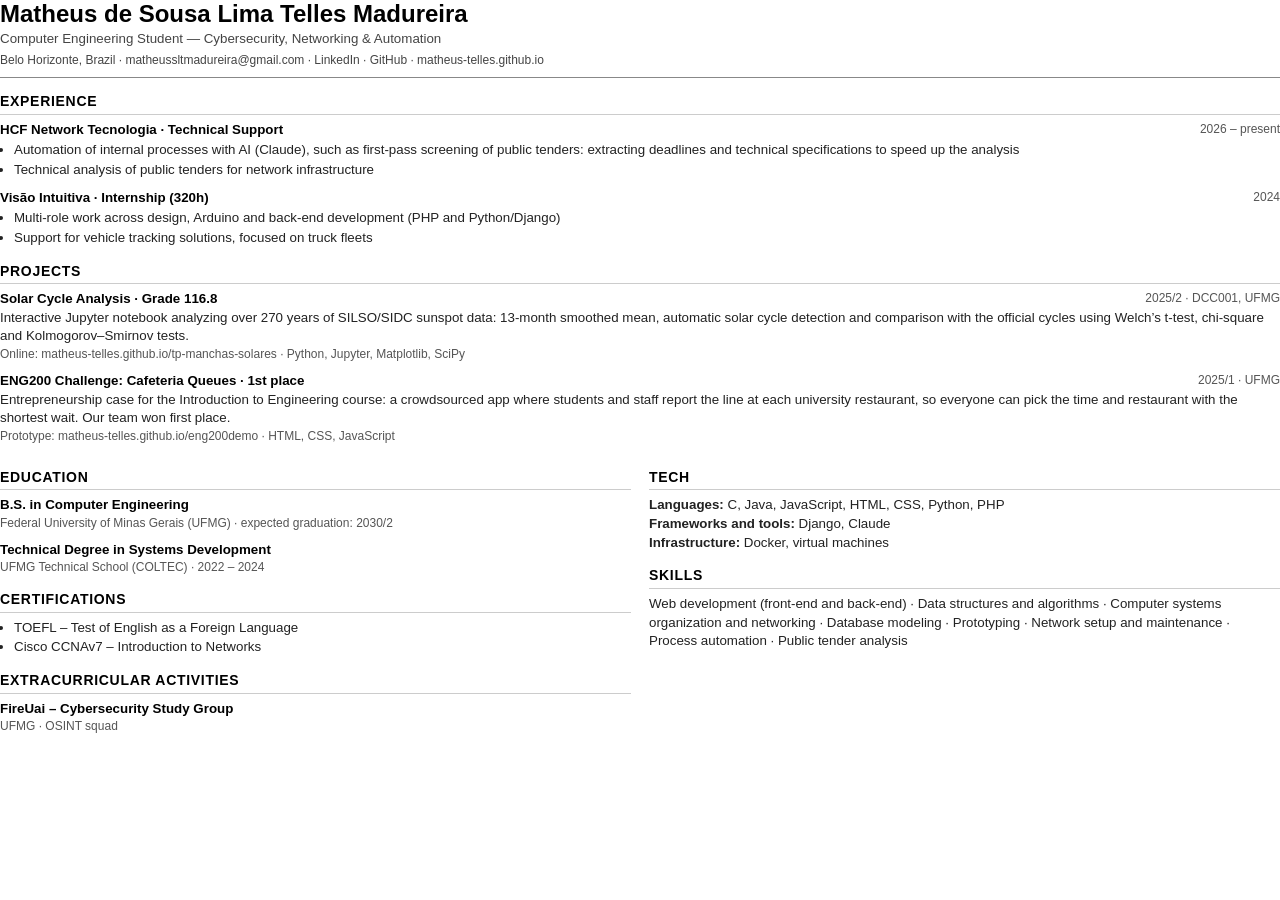
<file: curriculo-en.html>
<!DOCTYPE html>
<html lang="en">

<head>
   <meta charset="UTF-8" />
   <title>Résumé – Matheus Telles</title>
   <!-- Fonte do curriculo-en.pdf (versão em inglês de curriculo.html). Para regenerar, imprima esta página em A4 sem margens extras. -->
   <style>
      @page { size: A4; margin: 14mm 16mm; }
      * { margin: 0; padding: 0; box-sizing: border-box; }
      body { font-family: Arial, Helvetica, 'Liberation Sans', sans-serif; font-size: 10pt; line-height: 1.4; color: #222; }
      a { color: inherit; text-decoration: none; }
      header { border-bottom: 1px solid #888; padding-bottom: 8px; margin-bottom: 10px; }
      h1 { font-size: 18pt; line-height: 1.15; color: #000; }
      .tagline { color: #444; margin-top: 2px; }
      .contato { margin-top: 4px; font-size: 9pt; color: #444; }
      h2 { font-size: 10.5pt; text-transform: uppercase; letter-spacing: 0.05em; color: #000; border-bottom: 1px solid #ccc; padding-bottom: 2px; margin: 14px 0 6px; }
      .item { margin-bottom: 9px; break-inside: avoid; }
      .item-topo { display: flex; justify-content: space-between; gap: 12px; }
      .item h3 { font-size: 10pt; color: #000; }
      .data { color: #555; font-size: 9pt; white-space: nowrap; }
      .sub { color: #555; font-size: 9pt; }
      ul { padding-left: 14px; margin-top: 2px; }
      li { margin-bottom: 1px; }
      .link { font-size: 9pt; color: #555; }
      .colunas { display: grid; grid-template-columns: 1fr 1fr; gap: 0 18px; }
   </style>
</head>

<body>
   <header>
      <div>
         <h1>Matheus de Sousa Lima Telles Madureira</h1>
         <p class="tagline">Computer Engineering Student — Cybersecurity, Networking &amp; Automation</p>
      </div>
      <p class="contato">
         Belo Horizonte, Brazil ·
         <a href="mailto:matheussltmadureira@gmail.com">matheussltmadureira@gmail.com</a> ·
         <a href="https://www.linkedin.com/in/matheussltelles/">LinkedIn</a> ·
         <a href="https://github.com/matheus-telles">GitHub</a> ·
         <a href="https://matheus-telles.github.io/">matheus-telles.github.io</a>
      </p>
   </header>

   <h2>Experience</h2>
   <div class="item">
      <div class="item-topo">
         <h3>HCF Network Tecnologia · Technical Support</h3><span class="data">2026 – present</span>
      </div>
      <ul>
         <li>Automation of internal processes with AI (Claude), such as first-pass screening of public tenders: extracting deadlines and technical specifications to speed up the analysis</li>
         <li>Technical analysis of public tenders for network infrastructure</li>
      </ul>
   </div>
   <div class="item">
      <div class="item-topo">
         <h3>Visão Intuitiva · Internship (320h)</h3><span class="data">2024</span>
      </div>
      <ul>
         <li>Multi-role work across design, Arduino and back-end development (PHP and Python/Django)</li>
         <li>Support for vehicle tracking solutions, focused on truck fleets</li>
      </ul>
   </div>

   <h2>Projects</h2>
   <div class="item">
      <div class="item-topo">
         <h3>Solar Cycle Analysis · Grade 116.8</h3><span class="data">2025/2 · DCC001, UFMG</span>
      </div>
      <p>Interactive Jupyter notebook analyzing over 270 years of SILSO/SIDC sunspot data: 13-month smoothed mean, automatic solar cycle detection and comparison with the official cycles using Welch’s t-test, chi-square and Kolmogorov–Smirnov tests.</p>
      <p class="link">Online: <a href="https://matheus-telles.github.io/tp-manchas-solares/lab/index.html?path=TP_Matheus_de_Sousa.ipynb">matheus-telles.github.io/tp-manchas-solares</a> · Python, Jupyter, Matplotlib, SciPy</p>
   </div>
   <div class="item">
      <div class="item-topo">
         <h3>ENG200 Challenge: Cafeteria Queues · 1st place</h3><span class="data">2025/1 · UFMG</span>
      </div>
      <p>Entrepreneurship case for the Introduction to Engineering course: a crowdsourced app where students and staff report the line at each university restaurant, so everyone can pick the time and restaurant with the shortest wait. Our team won first place.</p>
      <p class="link">Prototype: <a href="https://matheus-telles.github.io/eng200demo/">matheus-telles.github.io/eng200demo</a> · HTML, CSS, JavaScript</p>
   </div>

   <div class="colunas">
      <div>
         <h2>Education</h2>
         <div class="item">
            <h3>B.S. in Computer Engineering</h3>
            <p class="sub">Federal University of Minas Gerais (UFMG) · expected graduation: 2030/2</p>
         </div>
         <div class="item">
            <h3>Technical Degree in Systems Development</h3>
            <p class="sub">UFMG Technical School (COLTEC) · 2022 – 2024</p>
         </div>

         <h2>Certifications</h2>
         <ul>
            <li>TOEFL – Test of English as a Foreign Language</li>
            <li>Cisco CCNAv7 – Introduction to Networks</li>
         </ul>

         <h2>Extracurricular Activities</h2>
         <div class="item">
            <h3>FireUai – Cybersecurity Study Group</h3>
            <p class="sub">UFMG · OSINT squad</p>
         </div>
      </div>
      <div>
         <h2>Tech</h2>
         <p><strong>Languages:</strong> C, Java, JavaScript, HTML, CSS, Python, PHP</p>
         <p><strong>Frameworks and tools:</strong> Django, Claude</p>
         <p><strong>Infrastructure:</strong> Docker, virtual machines</p>

         <h2>Skills</h2>
         <p>Web development (front-end and back-end) · Data structures and algorithms · Computer systems organization and networking · Database modeling · Prototyping · Network setup and maintenance · Process automation · Public tender analysis</p>
      </div>
   </div>
</body>

</html>
</file>
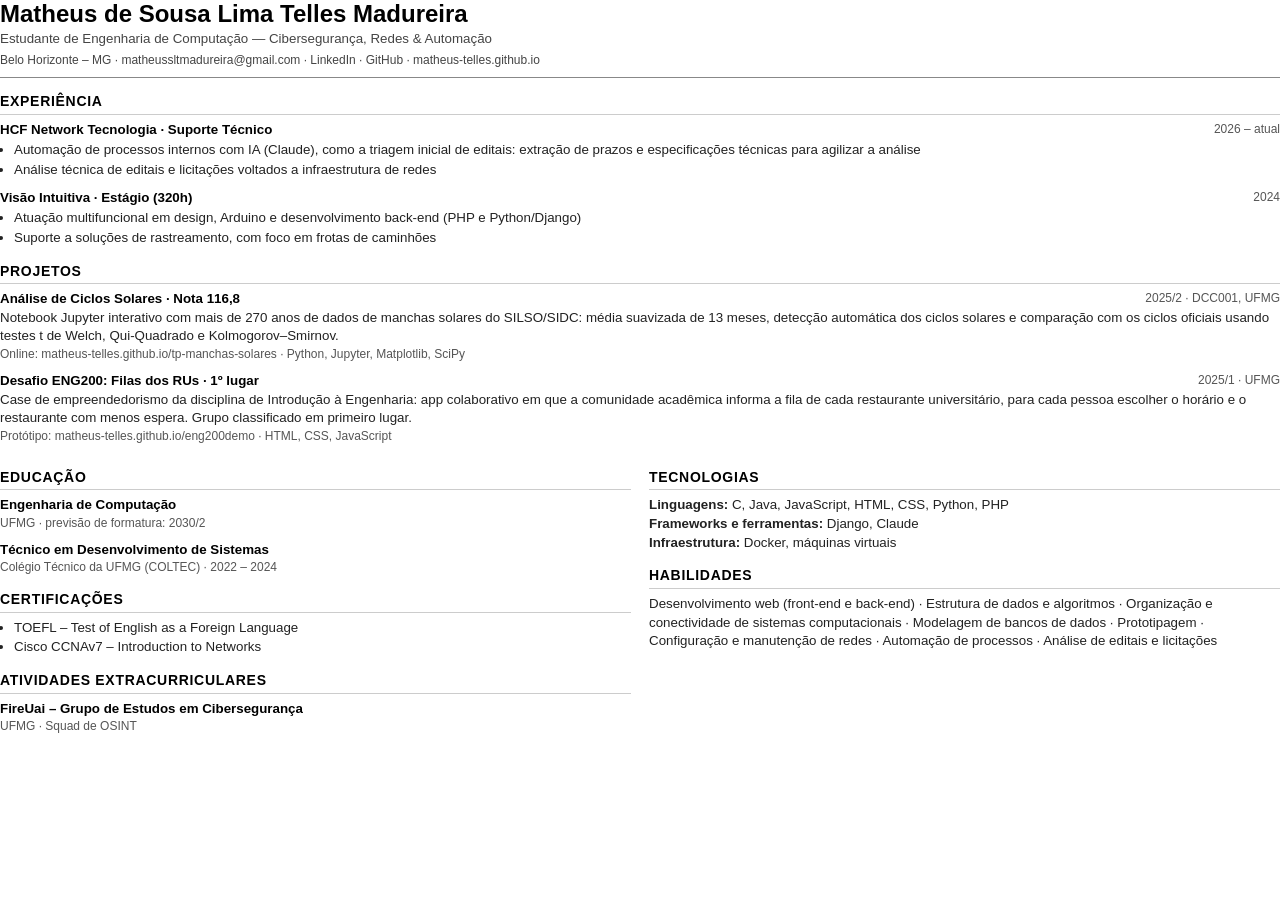
<file: curriculo.html>
<!DOCTYPE html>
<html lang="pt-BR">

<head>
   <meta charset="UTF-8" />
   <title>Currículo – Matheus Telles</title>
   <!-- Fonte do curriculo.pdf. Para regenerar, imprima esta página em A4 sem margens extras. -->
   <style>
      @page { size: A4; margin: 14mm 16mm; }
      * { margin: 0; padding: 0; box-sizing: border-box; }
      body { font-family: Arial, Helvetica, 'Liberation Sans', sans-serif; font-size: 10pt; line-height: 1.4; color: #222; }
      a { color: inherit; text-decoration: none; }
      header { border-bottom: 1px solid #888; padding-bottom: 8px; margin-bottom: 10px; }
      h1 { font-size: 18pt; line-height: 1.15; color: #000; }
      .tagline { color: #444; margin-top: 2px; }
      .contato { margin-top: 4px; font-size: 9pt; color: #444; }
      h2 { font-size: 10.5pt; text-transform: uppercase; letter-spacing: 0.05em; color: #000; border-bottom: 1px solid #ccc; padding-bottom: 2px; margin: 14px 0 6px; }
      .item { margin-bottom: 9px; break-inside: avoid; }
      .item-topo { display: flex; justify-content: space-between; gap: 12px; }
      .item h3 { font-size: 10pt; color: #000; }
      .data { color: #555; font-size: 9pt; white-space: nowrap; }
      .sub { color: #555; font-size: 9pt; }
      ul { padding-left: 14px; margin-top: 2px; }
      li { margin-bottom: 1px; }
      .link { font-size: 9pt; color: #555; }
      .colunas { display: grid; grid-template-columns: 1fr 1fr; gap: 0 18px; }
   </style>
</head>

<body>
   <header>
      <div>
         <h1>Matheus de Sousa Lima Telles Madureira</h1>
         <p class="tagline">Estudante de Engenharia de Computação — Cibersegurança, Redes &amp; Automação</p>
      </div>
      <p class="contato">
         Belo Horizonte – MG ·
         <a href="mailto:matheussltmadureira@gmail.com">matheussltmadureira@gmail.com</a> ·
         <a href="https://www.linkedin.com/in/matheussltelles/">LinkedIn</a> ·
         <a href="https://github.com/matheus-telles">GitHub</a> ·
         <a href="https://matheus-telles.github.io/">matheus-telles.github.io</a>
      </p>
   </header>

   <h2>Experiência</h2>
   <div class="item">
      <div class="item-topo">
         <h3>HCF Network Tecnologia · Suporte Técnico</h3><span class="data">2026 – atual</span>
      </div>
      <ul>
         <li>Automação de processos internos com IA (Claude), como a triagem inicial de editais: extração de prazos e especificações técnicas para agilizar a análise</li>
         <li>Análise técnica de editais e licitações voltados a infraestrutura de redes</li>
      </ul>
   </div>
   <div class="item">
      <div class="item-topo">
         <h3>Visão Intuitiva · Estágio (320h)</h3><span class="data">2024</span>
      </div>
      <ul>
         <li>Atuação multifuncional em design, Arduino e desenvolvimento back-end (PHP e Python/Django)</li>
         <li>Suporte a soluções de rastreamento, com foco em frotas de caminhões</li>
      </ul>
   </div>

   <h2>Projetos</h2>
   <div class="item">
      <div class="item-topo">
         <h3>Análise de Ciclos Solares · Nota 116,8</h3><span class="data">2025/2 · DCC001, UFMG</span>
      </div>
      <p>Notebook Jupyter interativo com mais de 270 anos de dados de manchas solares do SILSO/SIDC: média suavizada de 13 meses, detecção automática dos ciclos solares e comparação com os ciclos oficiais usando testes t de Welch, Qui-Quadrado e Kolmogorov–Smirnov.</p>
      <p class="link">Online: <a href="https://matheus-telles.github.io/tp-manchas-solares/lab/index.html?path=TP_Matheus_de_Sousa.ipynb">matheus-telles.github.io/tp-manchas-solares</a> · Python, Jupyter, Matplotlib, SciPy</p>
   </div>
   <div class="item">
      <div class="item-topo">
         <h3>Desafio ENG200: Filas dos RUs · 1º lugar</h3><span class="data">2025/1 · UFMG</span>
      </div>
      <p>Case de empreendedorismo da disciplina de Introdução à Engenharia: app colaborativo em que a comunidade acadêmica informa a fila de cada restaurante universitário, para cada pessoa escolher o horário e o restaurante com menos espera. Grupo classificado em primeiro lugar.</p>
      <p class="link">Protótipo: <a href="https://matheus-telles.github.io/eng200demo/">matheus-telles.github.io/eng200demo</a> · HTML, CSS, JavaScript</p>
   </div>

   <div class="colunas">
      <div>
         <h2>Educação</h2>
         <div class="item">
            <h3>Engenharia de Computação</h3>
            <p class="sub">UFMG · previsão de formatura: 2030/2</p>
         </div>
         <div class="item">
            <h3>Técnico em Desenvolvimento de Sistemas</h3>
            <p class="sub">Colégio Técnico da UFMG (COLTEC) · 2022 – 2024</p>
         </div>

         <h2>Certificações</h2>
         <ul>
            <li>TOEFL – Test of English as a Foreign Language</li>
            <li>Cisco CCNAv7 – Introduction to Networks</li>
         </ul>

         <h2>Atividades Extracurriculares</h2>
         <div class="item">
            <h3>FireUai – Grupo de Estudos em Cibersegurança</h3>
            <p class="sub">UFMG · Squad de OSINT</p>
         </div>
      </div>
      <div>
         <h2>Tecnologias</h2>
         <p><strong>Linguagens:</strong> C, Java, JavaScript, HTML, CSS, Python, PHP</p>
         <p><strong>Frameworks e ferramentas:</strong> Django, Claude</p>
         <p><strong>Infraestrutura:</strong> Docker, máquinas virtuais</p>

         <h2>Habilidades</h2>
         <p>Desenvolvimento web (front-end e back-end) · Estrutura de dados e algoritmos · Organização e conectividade de sistemas computacionais · Modelagem de bancos de dados · Prototipagem · Configuração e manutenção de redes · Automação de processos · Análise de editais e licitações</p>
      </div>
   </div>
</body>

</html>
</file>
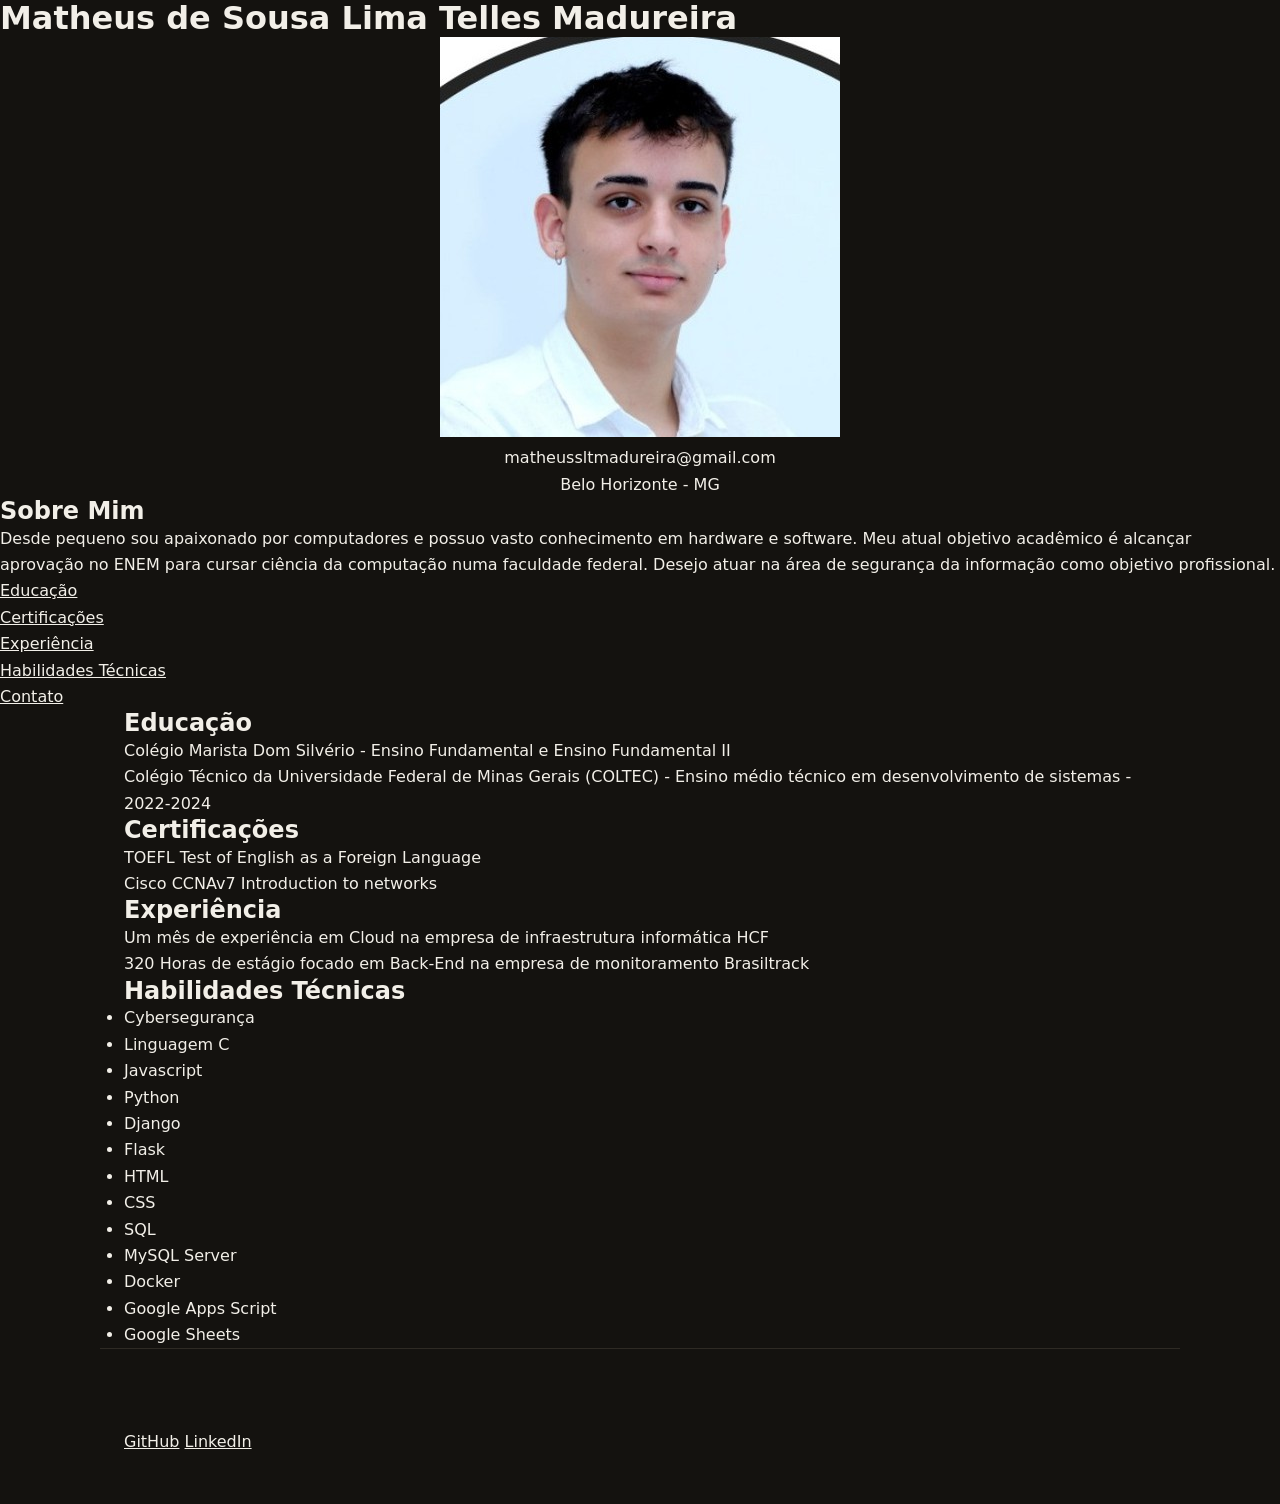
<file: curriculum.html>
<!DOCTYPE html>
<html lang="en">
  <head>
    <meta charset="UTF-8" />
    <meta name="viewport" content="width=device-width, initial-scale=1.0" />
    <link rel="stylesheet" href="style.css" />
    <link
      href="https://fonts.googleapis.com/css2?family=Poppins:wght@400;700&display=swap"
      rel="stylesheet"
    />
    <link
      href="https://fonts.googleapis.com/css2?family=Roboto:wght@400;500;700&display=swap"
      rel="stylesheet"
    />
    <title>Matheus Telles</title>
  </head>
  <body>
    <header>
      <h1>Matheus de Sousa Lima Telles Madureira</h1>
      <div class="info" align="center">
        <img src="foto.jpg" alt="Eu" class="imagem" />
        <p>matheussltmadureira@gmail.com</p>
        <p>Belo Horizonte - MG</p>
      </div>

      <h2>Sobre Mim</h2>
      <p>
        Desde pequeno sou apaixonado por computadores e possuo vasto
        conhecimento em hardware e software. Meu atual objetivo acadêmico é
        alcançar aprovação no ENEM para cursar ciência da computação numa
        faculdade federal. Desejo atuar na área de segurança da informação como
        objetivo profissional.
      </p>
    </header>

    <nav class="menu">
      <ul>
        <li><a href="#educacao">Educação</a></li>
        <li><a href="#certificacoes">Certificações</a></li>
        <li><a href="#experiencia">Experiência</a></li>
        <li><a href="#habilidades">Habilidades Técnicas</a></li>
        <li><a href="#contato">Contato</a></li>
      </ul>
    </nav>

    <main>
      <section id="educacao" class="educacao">
        <h2>Educação</h2>
        <p>
          Colégio Marista Dom Silvério - Ensino Fundamental e Ensino Fundamental
          II
        </p>
        <p>
          Colégio Técnico da Universidade Federal de Minas Gerais (COLTEC) -
          Ensino médio técnico em desenvolvimento de sistemas - 2022-2024
        </p>
      </section>

      <section id="certificacoes" class="certificacoes">
        <h2>Certificações</h2>
        <p>TOEFL Test of English as a Foreign Language</p>
        <p>Cisco CCNAv7 Introduction to networks</p>
      </section>

      <section id="experiencia" class="experiencia">
        <h2>Experiência</h2>
        <p>
          Um mês de experiência em Cloud na empresa de infraestrutura
          informática HCF
        </p>
        <p>
          320 Horas de estágio focado em Back-End na empresa de monitoramento
          Brasiltrack
        </p>
      </section>

      <section id="habilidades" class="habilidades-tecnicas">
        <h2>Habilidades Técnicas</h2>
        <ul>
          <li>Cybersegurança</li>
          <li>Linguagem C</li>
          <li>Javascript</li>
          <li>Python</li>
          <li>Django</li>
          <li>Flask</li>
          <li>HTML</li>
          <li>CSS</li>
          <li>SQL</li>
          <li>MySQL Server</li>
          <li>Docker</li>
          <li>Google Apps Script</li>
          <li>Google Sheets</li>
        </ul>
      </section>
    </main>

    <footer id="contato">
      <a href="https://github.com/matheus-telles">GitHub</a>
      <a href="https://www.linkedin.com/in/matheus-telles-32a8b126a/"
        >LinkedIn</a
      >
    </footer>
  </body>
</html>
</file>
<file: style.css>
:root {
    --bg: #14120f;
    --bg-alt: #1c1915;
    --border: #2e2a24;
    --text: #f2efe8;
    --text-dim: #a8a197;
    --accent: #d9740a;        /* marcas do gráfico (validado sobre --bg) */
    --accent-text: #f5a524;   /* textos e detalhes em destaque */
    --accent-soft: rgba(245, 165, 36, 0.12);
    --titulo: 'Space Grotesk', system-ui, sans-serif;
    --largura: 1080px;
}

* {
    margin: 0;
    padding: 0;
    box-sizing: border-box;
}

html {
    scroll-behavior: smooth;
    scroll-padding-top: 72px;
}

body {
    font-family: 'Inter', system-ui, sans-serif;
    background-color: var(--bg);
    color: var(--text);
    line-height: 1.65;
    -webkit-font-smoothing: antialiased;
}

a {
    color: inherit;
}

h1,
h2,
h3 {
    font-family: var(--titulo);
    line-height: 1.15;
}

/* Navbar */
.navbar {
    position: sticky;
    top: 0;
    z-index: 100;
    background-color: rgba(20, 18, 15, 0.85);
    backdrop-filter: blur(10px);
    border-bottom: 1px solid var(--border);
}

.nav-container {
    max-width: var(--largura);
    margin: 0 auto;
    padding: 0.9rem 1.5rem;
    display: flex;
    align-items: center;
    justify-content: space-between;
}

.nav-logo {
    font-family: var(--titulo);
    font-weight: 700;
    font-size: 1.1rem;
    text-decoration: none;
}

.nav-logo span {
    color: var(--accent-text);
}

.nav-direita {
    display: flex;
    align-items: center;
    gap: 1.6rem;
}

.nav-links {
    list-style: none;
    display: flex;
    gap: 1.6rem;
}

.nav-link {
    text-decoration: none;
    font-size: 0.92rem;
    color: var(--text-dim);
    transition: color 0.2s;
}

.nav-link:hover,
.nav-link.active {
    color: var(--text);
}

.idioma {
    background: none;
    border: 1px solid var(--border);
    border-radius: 6px;
    padding: 0.2rem 0.6rem;
    color: var(--text);
    font: inherit;
    font-size: 0.8rem;
    font-weight: 600;
    cursor: pointer;
}

.idioma:hover {
    border-color: var(--accent-text);
    color: var(--accent-text);
}

.nav-toggle {
    display: none;
    flex-direction: column;
    gap: 5px;
    background: none;
    border: none;
    cursor: pointer;
    padding: 0.5rem;
}

.nav-toggle span {
    width: 22px;
    height: 2px;
    background-color: var(--text);
}

/* Hero */
.hero {
    max-width: var(--largura);
    margin: 0 auto;
    padding: 5.5rem 1.5rem 4.5rem;
    display: grid;
    grid-template-columns: 1.05fr 1fr;
    gap: 3.5rem;
    align-items: center;
}

.foto {
    display: block;
    width: 96px;
    height: 96px;
    border-radius: 50%;
    object-fit: cover;
    border: 2px solid var(--accent-text);
    margin-bottom: 1.8rem;
}

.sobre {
    max-width: 44ch;
    margin-bottom: 2rem;
    color: var(--text);
    font-size: 1rem;
}

.location {
    display: flex;
    align-items: center;
    gap: 0.5rem;
    margin: -1rem 0 2rem;
    color: var(--text-dim);
    font-size: 0.92rem;
}

.location::before {
    content: "";
    width: 6px;
    height: 6px;
    border-radius: 50%;
    background-color: var(--accent-text);
}

.hero h1 {
    font-size: clamp(2.8rem, 6vw, 4.4rem);
    font-weight: 700;
    letter-spacing: -0.02em;
}

.tagline {
    margin: 1rem 0 1rem;
    font-size: 1.15rem;
    color: var(--text-dim);
    max-width: 34ch;
}

.hero-actions {
    display: flex;
    flex-wrap: wrap;
    gap: 0.6rem;
}

.btn {
    display: inline-block;
    padding: 0.6rem 1.15rem;
    border-radius: 8px;
    text-decoration: none;
    font-weight: 600;
    font-size: 0.9rem;
    transition: background-color 0.2s, border-color 0.2s, color 0.2s, transform 0.2s;
}

.btn-primary {
    background-color: var(--accent-text);
    color: #1a1206;
}

.btn-primary:hover {
    background-color: #ffbb45;
    transform: translateY(-2px);
}

.btn-secondary {
    border: 1px solid var(--border);
    color: var(--text);
}

.btn-secondary:hover {
    border-color: var(--accent-text);
    color: var(--accent-text);
    transform: translateY(-2px);
}

.hero-grafico {
    display: flex;
    flex-direction: column;
    gap: 0.6rem;
}

.hero-grafico-link {
    align-self: flex-end;
    font-size: 0.85rem;
    color: var(--text-dim);
    text-decoration: none;
}

.hero-grafico-link:hover {
    color: var(--accent-text);
}

/* Gráfico das manchas solares */
.grafico-manchas {
    position: relative;
    padding: 1rem 1rem 0.6rem;
    background-color: var(--bg-alt);
    border: 1px solid var(--border);
    border-radius: 12px;
}

.grafico-manchas figcaption {
    font-size: 0.8rem;
    color: var(--text-dim);
    margin-bottom: 0.4rem;
}

.grafico-manchas svg {
    width: 100%;
    height: auto;
    display: block;
    cursor: crosshair;
    touch-action: pan-y;
}

.grafico-manchas .area {
    fill: var(--accent);
    opacity: 0.16;
}

.grafico-manchas .linha {
    fill: none;
    stroke: var(--accent);
    stroke-width: 2;
    stroke-linejoin: round;
}

.grafico-manchas .grade {
    stroke: var(--border);
    stroke-width: 1;
}

.grafico-manchas .eixo {
    font-size: 10px;
    fill: var(--text-dim);
}

.grafico-manchas .rotulo-pico {
    font-size: 10px;
    fill: var(--text);
}

.grafico-manchas .mira {
    stroke: var(--text-dim);
    stroke-width: 1;
}

.grafico-manchas .ponto {
    fill: var(--accent);
    stroke: var(--bg-alt);
    stroke-width: 2;
}

.grafico-dica {
    position: absolute;
    top: 2.2rem;
    padding: 0.25rem 0.55rem;
    border-radius: 6px;
    background-color: var(--text);
    color: var(--bg);
    font-size: 0.78rem;
    white-space: nowrap;
    pointer-events: none;
}

/* Seções */
main {
    max-width: var(--largura);
    margin: 0 auto;
    padding: 0 1.5rem;
}

.secao {
    padding: 4rem 0;
    border-top: 1px solid var(--border);
}

.secao h2 {
    display: flex;
    align-items: baseline;
    gap: 0.9rem;
    font-size: 2rem;
    margin-bottom: 2.4rem;
}

.num {
    font-size: 0.95rem;
    font-weight: 500;
    color: var(--accent-text);
}

.rotulo {
    font-family: 'Inter', system-ui, sans-serif;
    font-size: 0.78rem;
    font-weight: 600;
    text-transform: uppercase;
    letter-spacing: 0.08em;
    color: var(--text-dim);
    margin-bottom: 0.7rem;
}

.rotulo-espacada {
    margin-top: 1.8rem;
}

.badge {
    display: inline-block;
    font-family: 'Inter', system-ui, sans-serif;
    font-size: 0.72rem;
    font-weight: 600;
    color: var(--accent-text);
    background-color: var(--accent-soft);
    padding: 0.2rem 0.6rem;
    border-radius: 999px;
    vertical-align: middle;
}

/* Projetos */
.project-card {
    display: grid;
    grid-template-columns: 1.15fr 1fr;
    gap: 2.5rem;
    align-items: center;
    padding: 1.5rem 0 3rem;
    transition: opacity 0.3s;
}

.project-card + .project-card {
    padding-top: 3rem;
    border-top: 1px dashed var(--border);
}

.project-card:nth-of-type(even) .project-media {
    order: 2;
}

.project-card.apagado {
    opacity: 0.3;
}

.project-media {
    display: block;
    border-radius: 12px;
    overflow: hidden;
    border: 1px solid var(--border);
    background-color: var(--bg-alt);
    aspect-ratio: 16 / 10;
}

.project-media img {
    display: block;
    width: 100%;
    height: 100%;
    object-fit: cover;
    object-position: top left;
    transition: transform 0.5s;
}

.project-media:hover img {
    transform: scale(1.03);
}

.meta {
    display: block;
    font-size: 0.82rem;
    color: var(--text-dim);
    margin-bottom: 0.5rem;
}

.project-texto h3 {
    font-size: 1.55rem;
    margin-bottom: 0.9rem;
}

.project-texto p {
    color: var(--text-dim);
    margin-bottom: 1.2rem;
}

.project-tags {
    display: flex;
    flex-wrap: wrap;
    gap: 0.4rem 1rem;
    margin-bottom: 1.4rem;
    font-size: 0.82rem;
    font-family: ui-monospace, 'SFMono-Regular', Menlo, monospace;
    color: var(--accent-text);
}

.project-actions {
    display: flex;
    flex-wrap: wrap;
    gap: 0.6rem;
}

.filtro-ativo {
    display: flex;
    align-items: center;
    flex-wrap: wrap;
    gap: 0.8rem;
    margin: -1.4rem 0 1.5rem;
    font-size: 0.9rem;
    color: var(--text-dim);
}

.filtro-ativo[hidden] {
    display: none;
}

.filtro-ativo strong {
    color: var(--accent-text);
}

.filtro-ativo button {
    background: none;
    border: 1px solid var(--border);
    border-radius: 6px;
    padding: 0.2rem 0.7rem;
    color: var(--text);
    font: inherit;
    font-size: 0.8rem;
    cursor: pointer;
}

/* Experiência */
.linha {
    display: grid;
    grid-template-columns: 160px 1fr;
    gap: 1.5rem;
    padding: 1.4rem 0;
}

.linha + .linha {
    border-top: 1px solid var(--border);
}

.linha-data {
    color: var(--text-dim);
    font-size: 0.9rem;
    padding-top: 0.15rem;
}

.linha h3 {
    font-size: 1.2rem;
    margin-bottom: 0.6rem;
}

.linha ul {
    list-style: none;
}

.linha li {
    position: relative;
    padding-left: 1.1rem;
    margin-bottom: 0.35rem;
    color: var(--text-dim);
}

.linha li::before {
    content: "–";
    position: absolute;
    left: 0;
    color: var(--accent-text);
}

/* Educação */
.duas-colunas {
    display: grid;
    grid-template-columns: 1.3fr 1fr;
    gap: 3rem;
}

.lista {
    list-style: none;
}

.lista li {
    padding: 0.55rem 0;
    color: var(--text-dim);
}

.lista li strong {
    color: var(--text);
    font-weight: 600;
}

.lista li + li {
    border-top: 1px solid var(--border);
}

/* Tecnologias */
.skills-dica {
    font-size: 0.88rem;
    color: var(--text-dim);
    margin: -1.4rem 0 1.8rem;
}

.chip-list {
    display: flex;
    flex-wrap: wrap;
    gap: 0.5rem;
}

.tech-chip {
    display: inline-flex;
    align-items: center;
    gap: 0.45rem;
    padding: 0.35rem 0.8rem;
    background-color: var(--bg-alt);
    border: 1px solid var(--border);
    border-radius: 8px;
    color: var(--text);
    font: inherit;
    font-size: 0.86rem;
    font-weight: 500;
}

.tech-chip i {
    font-size: 1.05rem;
}

.skills-dica .marca {
    color: var(--accent-text);
}

.tech-chip .devicon-django-plain {
    color: var(--text);
}

button.tech-chip {
    cursor: pointer;
    transition: border-color 0.2s, transform 0.2s;
}

button.tech-chip::after {
    content: "●";
    font-size: 0.55rem;
    color: var(--accent-text);
}

button.tech-chip:hover {
    border-color: var(--accent-text);
    transform: translateY(-2px);
}

button.tech-chip[aria-pressed="true"] {
    border-color: var(--accent-text);
    background-color: var(--accent-soft);
    color: var(--accent-text);
}

.areas {
    display: grid;
    grid-template-columns: repeat(2, 1fr);
    gap: 1rem;
}

.area {
    padding: 1.4rem 1.5rem 1.5rem;
    background-color: var(--bg-alt);
    border: 1px solid var(--border);
    border-radius: 12px;
}

.area h3 {
    font-size: 1.2rem;
    margin-bottom: 0.5rem;
}

.area-prova {
    color: var(--text-dim);
    font-size: 0.92rem;
    margin-bottom: 1.1rem;
}

.area-prova a {
    color: var(--accent-text);
    text-decoration: none;
    border-bottom: 1px solid rgba(245, 165, 36, 0.4);
}

.area-prova a:hover {
    border-bottom-color: var(--accent-text);
}

.area .tech-chip {
    background-color: var(--bg);
}

.tambem {
    display: flex;
    align-items: center;
    flex-wrap: wrap;
    gap: 0.5rem;
    margin-top: 1.6rem;
}

.tambem .rotulo {
    margin: 0 0.4rem 0 0;
}

/* Footer */
footer {
    max-width: var(--largura);
    margin: 0 auto;
    padding: 5rem 1.5rem 3rem;
    border-top: 1px solid var(--border);
}

.footer-text {
    font-family: var(--titulo);
    font-size: clamp(2rem, 5vw, 3rem);
    font-weight: 700;
}

.footer-email {
    display: inline-block;
    margin-top: 0.4rem;
    font-size: clamp(1rem, 2.6vw, 1.4rem);
    color: var(--accent-text);
    text-decoration: none;
    border-bottom: 1px solid transparent;
}

.footer-email:hover {
    border-bottom-color: var(--accent-text);
}

.footer-links {
    display: flex;
    gap: 1.5rem;
    margin-top: 1.5rem;
}

.footer-links a {
    color: var(--text-dim);
    text-decoration: none;
}

.footer-links a:hover {
    color: var(--text);
}

.footer-copy {
    margin-top: 3rem;
    font-size: 0.8rem;
    color: var(--text-dim);
}

/* Scroll reveal */
.reveal {
    opacity: 0;
    transform: translateY(20px);
    transition: opacity 0.6s ease-out, transform 0.6s ease-out;
}

.reveal.is-visible {
    opacity: 1;
    transform: none;
}

@media (prefers-reduced-motion: reduce) {
    .reveal {
        opacity: 1;
        transform: none;
        transition: none;
    }
}

/* Responsivo */
@media (max-width: 860px) {
    .hero {
        grid-template-columns: 1fr;
        padding-top: 3.5rem;
        gap: 2.5rem;
    }

    .project-card {
        grid-template-columns: 1fr;
        gap: 1.4rem;
    }

    .project-card:nth-of-type(even) .project-media {
        order: 0;
    }

    .duas-colunas,
    .areas {
        grid-template-columns: 1fr;
        gap: 1.5rem;
    }

    .areas {
        gap: 1rem;
    }
}

@media (max-width: 700px) {
    .nav-links {
        position: absolute;
        top: 100%;
        left: 0;
        right: 0;
        flex-direction: column;
        background-color: var(--bg-alt);
        border-bottom: 1px solid var(--border);
        padding: 1rem 1.5rem;
        gap: 1rem;
        display: none;
    }

    .nav-links.open {
        display: flex;
    }

    .nav-toggle {
        display: flex;
    }

    .linha {
        grid-template-columns: 1fr;
        gap: 0.3rem;
    }

    .secao {
        padding: 3rem 0;
    }
}

.project-media img.foco-baixo {
    object-position: center bottom;
}
</file>
